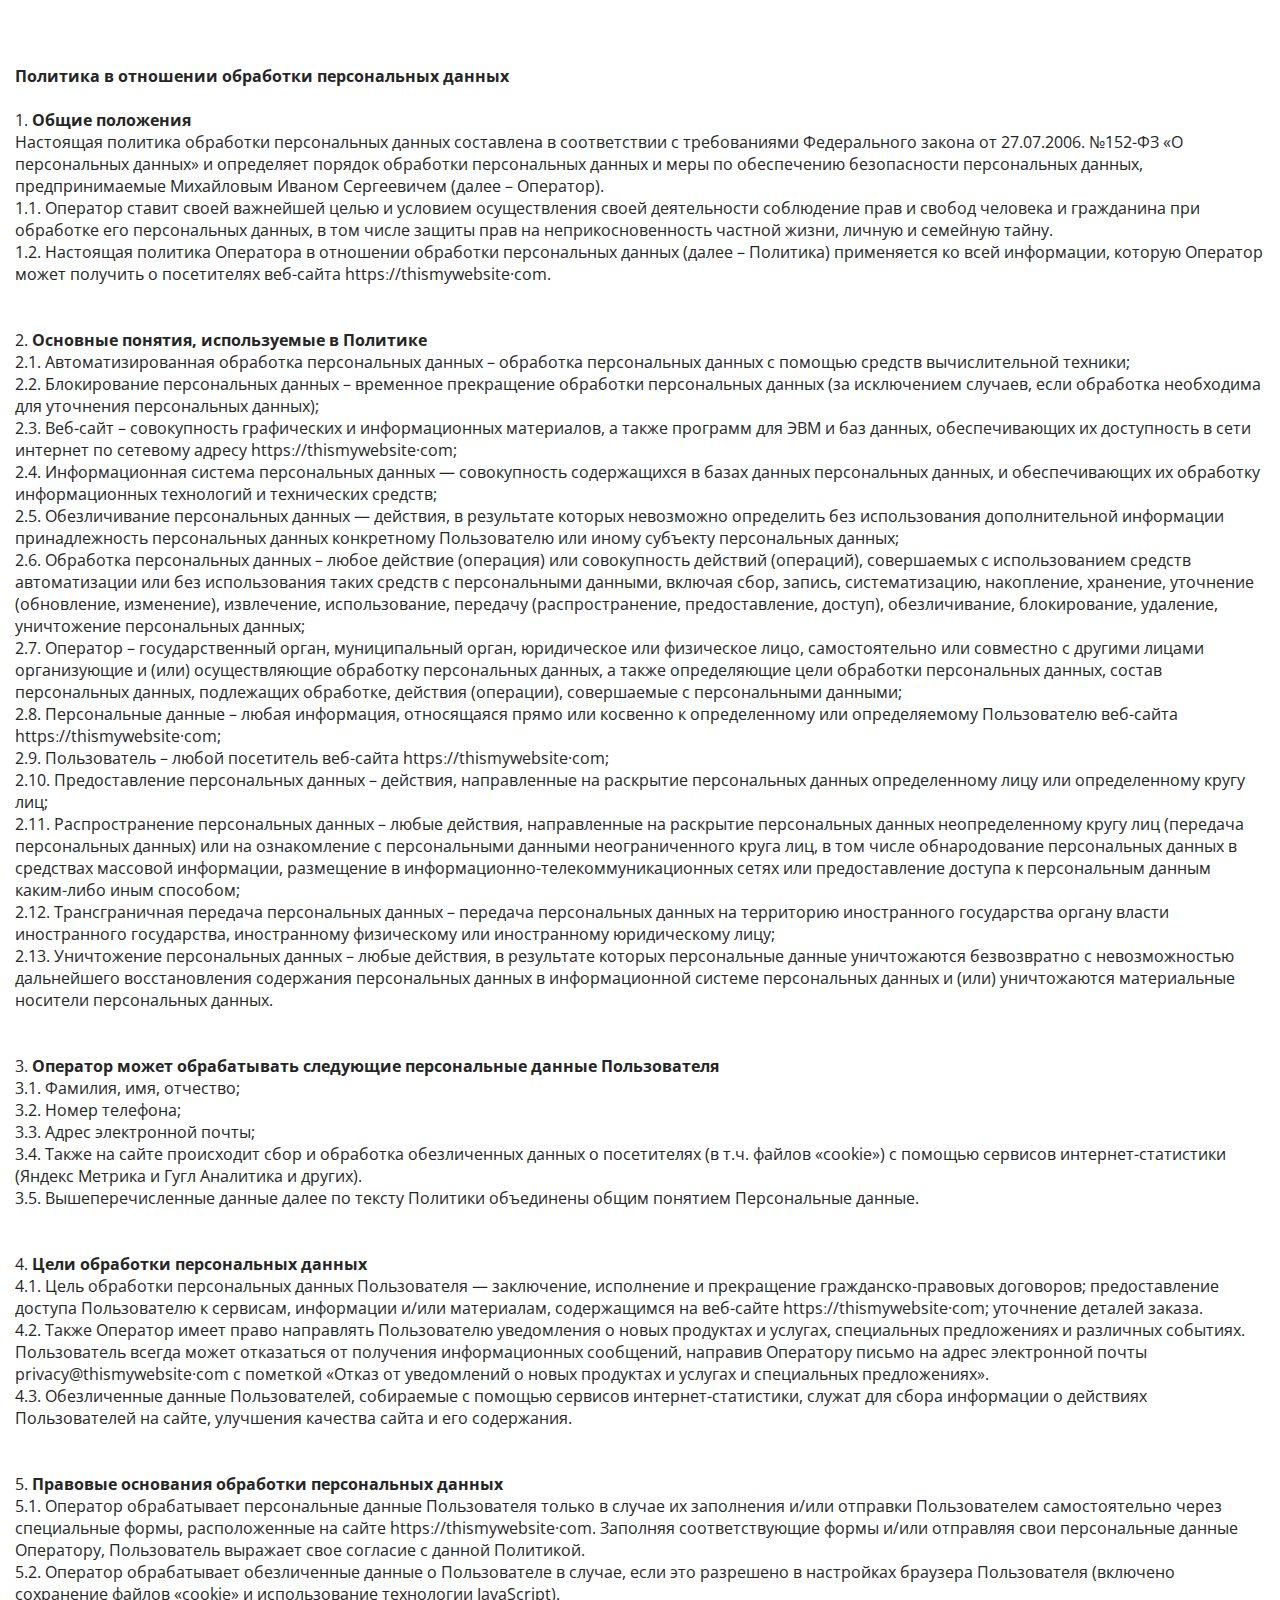
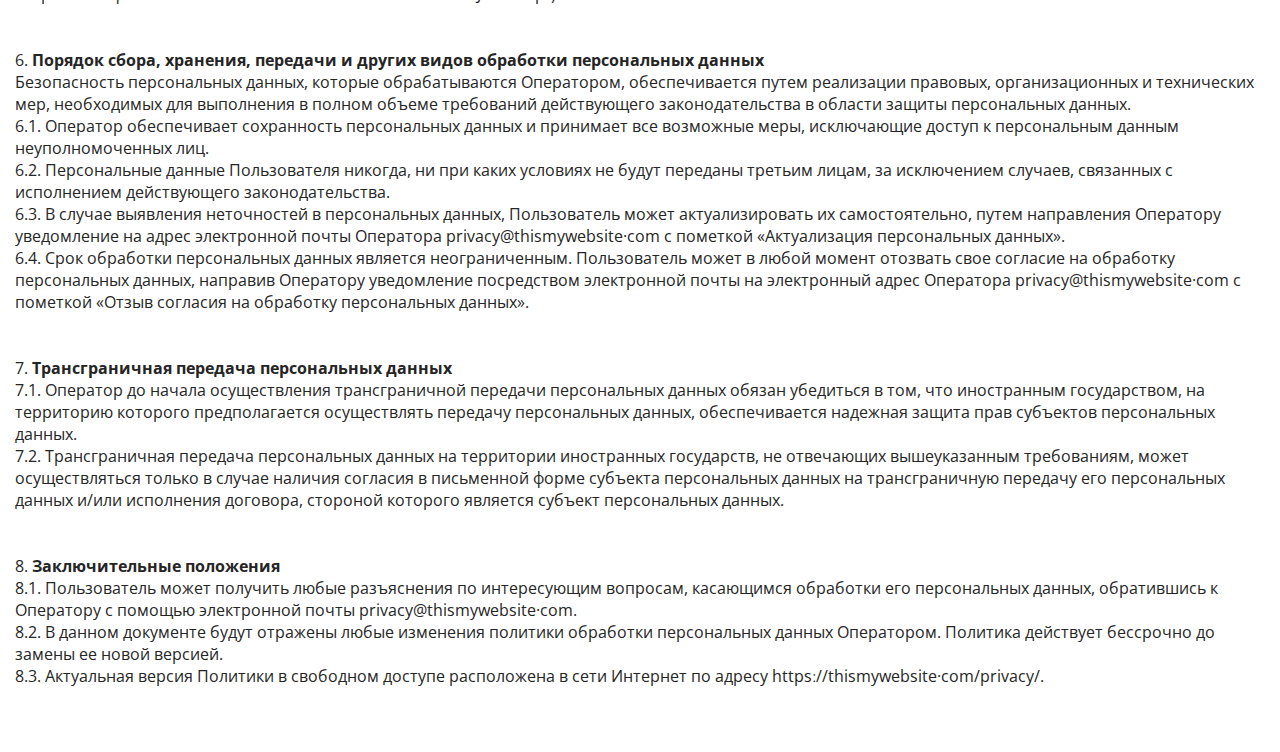
<file: pages/policy.html>
<!DOCTYPE html>
<html lang="en">
<head>
    <meta charset="UTF-8">
    <meta name="viewport" content="width=device-width, initial-scale=1.0">
    <link rel="stylesheet" href="../css/style.css">
    <title>Политика в отношении обработки персональных данных</title>
</head>
<body class="policy-body">
    <p class="p__container">
        <b>
            Политика в отношении обработки персональных данных <br> <br>
        </b>
        1. <b>Общие положения</b> <br>
        Настоящая политика обработки персональных данных составлена в соответствии с требованиями Федерального закона от 27.07.2006. №152-ФЗ «О персональных данных» и определяет порядок обработки персональных данных и меры по обеспечению безопасности персональных данных, предпринимаемые Михайловым Иваном Сергеевичем (далее – Оператор). <br>
        1.1. Оператор ставит своей важнейшей целью и условием осуществления своей деятельности соблюдение прав и свобод человека и гражданина при обработке его персональных данных, в том числе защиты прав на неприкосновенность частной жизни, личную и семейную тайну. <br>
        1.2. Настоящая политика Оператора в отношении обработки персональных данных (далее – Политика) применяется ко всей информации, которую Оператор может получить о посетителях веб-сайта httpsː//thismywebsite·com. <br>
        <br> <br>
        2. <b>Основные понятия, используемые в Политике</b> <br>
        2.1. Автоматизированная обработка персональных данных – обработка персональных данных с помощью средств вычислительной техники; <br>
        2.2. Блокирование персональных данных – временное прекращение обработки персональных данных (за исключением случаев, если обработка необходима для уточнения персональных данных); <br>
        2.3. Веб-сайт – совокупность графических и информационных материалов, а также программ для ЭВМ и баз данных, обеспечивающих их доступность в сети интернет по сетевому адресу httpsː//thismywebsite·com; <br>
        2.4. Информационная система персональных данных — совокупность содержащихся в базах данных персональных данных, и обеспечивающих их обработку информационных технологий и технических средств; <br>
        2.5. Обезличивание персональных данных — действия, в результате которых невозможно определить без использования дополнительной информации принадлежность персональных данных конкретному Пользователю или иному субъекту персональных данных; <br>
        2.6. Обработка персональных данных – любое действие (операция) или совокупность действий (операций), совершаемых с использованием средств автоматизации или без использования таких средств с персональными данными, включая сбор, запись, систематизацию, накопление, хранение, уточнение (обновление, изменение), извлечение, использование, передачу (распространение, предоставление, доступ), обезличивание, блокирование, удаление, уничтожение персональных данных; <br>
        2.7. Оператор – государственный орган, муниципальный орган, юридическое или физическое лицо, самостоятельно или совместно с другими лицами организующие и (или) осуществляющие обработку персональных данных, а также определяющие цели обработки персональных данных, состав персональных данных, подлежащих обработке, действия (операции), совершаемые с персональными данными; <br>
        2.8. Персональные данные – любая информация, относящаяся прямо или косвенно к определенному или определяемому Пользователю веб-сайта httpsː//thismywebsite·com; <br>
        2.9. Пользователь – любой посетитель веб-сайта httpsː//thismywebsite·com; <br>
        2.10. Предоставление персональных данных – действия, направленные на раскрытие персональных данных определенному лицу или определенному кругу лиц; <br>
        2.11. Распространение персональных данных – любые действия, направленные на раскрытие персональных данных неопределенному кругу лиц (передача персональных данных) или на ознакомление с персональными данными неограниченного круга лиц, в том числе обнародование персональных данных в средствах массовой информации, размещение в информационно-телекоммуникационных сетях или предоставление доступа к персональным данным каким-либо иным способом; <br>
        2.12. Трансграничная передача персональных данных – передача персональных данных на территорию иностранного государства органу власти иностранного государства, иностранному физическому или иностранному юридическому лицу; <br>
        2.13. Уничтожение персональных данных – любые действия, в результате которых персональные данные уничтожаются безвозвратно с невозможностью дальнейшего восстановления содержания персональных данных в информационной системе персональных данных и (или) уничтожаются материальные носители персональных данных. <br>
        <br> <br>
        3. <b>Оператор может обрабатывать следующие персональные данные Пользователя</b> <br>
        3.1. Фамилия, имя, отчество; <br>
        3.2. Номер телефона; <br>
        3.3. Адрес электронной почты; <br>
        3.4. Также на сайте происходит сбор и обработка обезличенных данных о посетителях (в т.ч. файлов «cookie») с помощью сервисов интернет-статистики (Яндекс Метрика и Гугл Аналитика и других). <br>
        3.5. Вышеперечисленные данные далее по тексту Политики объединены общим понятием Персональные данные. <br>
        <br> <br>
        4. <b>Цели обработки персональных данных</b> <br>
        4.1. Цель обработки персональных данных Пользователя — заключение, исполнение и прекращение гражданско-правовых договоров; предоставление доступа Пользователю к сервисам, информации и/или материалам, содержащимся на веб-сайте httpsː//thismywebsite·com; уточнение деталей заказа. <br>
        4.2. Также Оператор имеет право направлять Пользователю уведомления о новых продуктах и услугах, специальных предложениях и различных событиях. Пользователь всегда может отказаться от получения информационных сообщений, направив Оператору письмо на адрес электронной почты privacy@thismywebsite·com с пометкой «Отказ от уведомлений о новых продуктах и услугах и специальных предложениях». <br>
        4.3. Обезличенные данные Пользователей, собираемые с помощью сервисов интернет-статистики, служат для сбора информации о действиях Пользователей на сайте, улучшения качества сайта и его содержания. <br>
        <br> <br>
        5. <b>Правовые основания обработки персональных данных</b> <br>
        5.1. Оператор обрабатывает персональные данные Пользователя только в случае их заполнения и/или отправки Пользователем самостоятельно через специальные формы, расположенные на сайте httpsː//thismywebsite·com. Заполняя соответствующие формы и/или отправляя свои персональные данные Оператору, Пользователь выражает свое согласие с данной Политикой. <br>
        5.2. Оператор обрабатывает обезличенные данные о Пользователе в случае, если это разрешено в настройках браузера Пользователя (включено сохранение файлов «cookie» и использование технологии JavaScript). <br>
        <br> <br>
        6. <b>Порядок сбора, хранения, передачи и других видов обработки персональных данных</b> <br>
        Безопасность персональных данных, которые обрабатываются Оператором, обеспечивается путем реализации правовых, организационных и технических мер, необходимых для выполнения в полном объеме требований действующего законодательства в области защиты персональных данных. <br>
        6.1. Оператор обеспечивает сохранность персональных данных и принимает все возможные меры, исключающие доступ к персональным данным неуполномоченных лиц. <br>
        6.2. Персональные данные Пользователя никогда, ни при каких условиях не будут переданы третьим лицам, за исключением случаев, связанных с исполнением действующего законодательства. <br>
        6.3. В случае выявления неточностей в персональных данных, Пользователь может актуализировать их самостоятельно, путем направления Оператору уведомление на адрес электронной почты Оператора privacy@thismywebsite·com с пометкой «Актуализация персональных данных». <br>
        6.4. Срок обработки персональных данных является неограниченным. Пользователь может в любой момент отозвать свое согласие на обработку персональных данных, направив Оператору уведомление посредством электронной почты на электронный адрес Оператора privacy@thismywebsite·com с пометкой «Отзыв согласия на обработку персональных данных». <br>
        <br> <br>
        7. <b>Трансграничная передача персональных данных</b> <br>
        7.1. Оператор до начала осуществления трансграничной передачи персональных данных обязан убедиться в том, что иностранным государством, на территорию которого предполагается осуществлять передачу персональных данных, обеспечивается надежная защита прав субъектов персональных данных. <br>
        7.2. Трансграничная передача персональных данных на территории иностранных государств, не отвечающих вышеуказанным требованиям, может осуществляться только в случае наличия согласия в письменной форме субъекта персональных данных на трансграничную передачу его персональных данных и/или исполнения договора, стороной которого является субъект персональных данных. <br>
         <br> <br>
        8. <b>Заключительные положения</b> <br>
        8.1. Пользователь может получить любые разъяснения по интересующим вопросам, касающимся обработки его персональных данных, обратившись к Оператору с помощью электронной почты privacy@thismywebsite·com. <br>
        8.2. В данном документе будут отражены любые изменения политики обработки персональных данных Оператором. Политика действует бессрочно до замены ее новой версией. <br>
        8.3. Актуальная версия Политики в свободном доступе расположена в сети Интернет по адресу httpsː//thismywebsite·com/privacy/. <br>
    </p class="p__container">
</body>
</html>
</file>
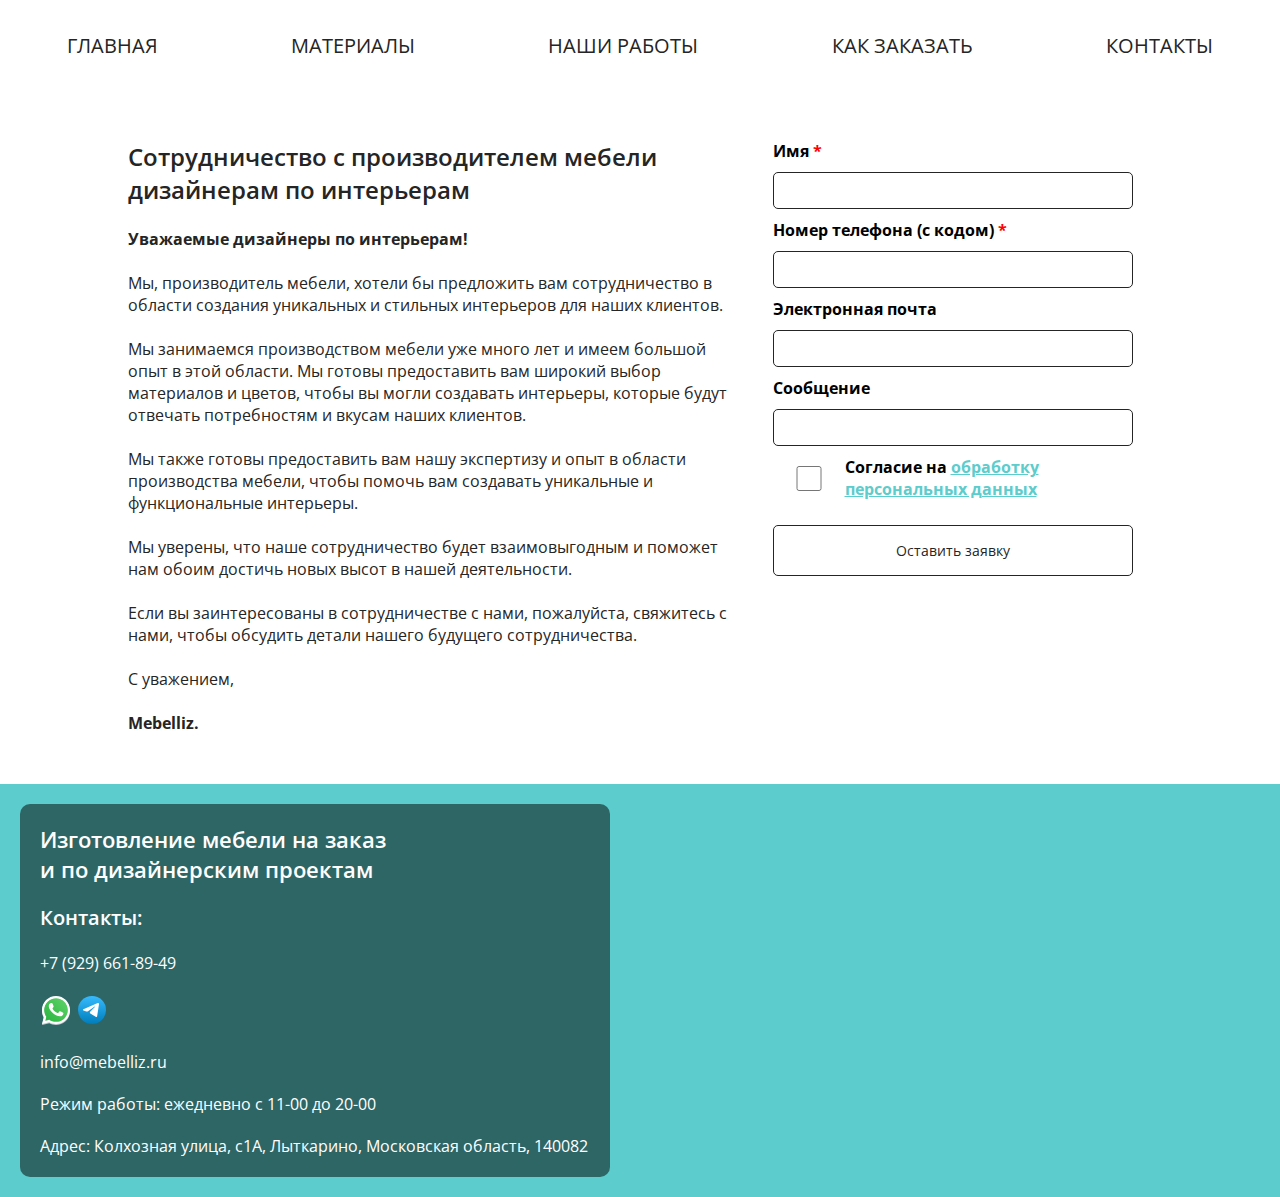
<file: pages/designersPage/for-designers.html>
<!DOCTYPE html>
<html lang="ru">
<head>
	<meta charset="UTF-8">
	<meta http-equiv="X-UA-Compatible" content="IE=edge">
	<meta name="viewport" content="width=device-width, initial-scale=1.0">
	<link rel="shortcut icon" href="../../icons/letter-m.ico" type="image/x-icon">
	<link rel="stylesheet" href="./style.css">
	<title>Mebelliz - сотрудничество</title>
</head>
<body>
	<div id="hamburger-btn"><img src="../../../icons/hamburger.svg" alt=""></div>
	<header>
		<div class="header">
			<!-- <ul class="navbar navbar__container>
				<li class="navbar-item">
				<div class="navbar-logotype">
					<div class="logo-text">
						<a href="../../index.html">
							<h2>Mebelliz</h2>
						</a>
					</div>
				</div>
				</li>
				<li class="navbar-item">
					<a href="../../index.html#catalogue" id="catalogue-link">Каталог</a>
				</li>
				<li class="navbar-item">
					<p>
						Отвечаем на звонки <br> <span>с 9:00 до 21:00</span> <br> без выходных
					</p>
				</li>
				<li class="navbar-item">
					<a href="#"><img src="../../icons/whatsapp.svg" alt=""></a>
					<a href="#"><img src="../../icons/telegram.svg" alt=""></a>
					<a href="mailto:info@mebelliz.ru"><img src="../../icons/mail.svg" alt=""></a>

				</li>
				<li class="navbar-item">
					<a href="tel:+79296618949">+7 (929) 661-89-49</a>
					<a class="callback-show" href="#">Вам перезвонить?</a>
				</li>
			</ul> -->
			<ul class="menu menu__container">
				<li class="menu-link"><a href="../../index.html">Главная</a></li>
				<li class="menu-link"><a href="../../index.html#materials_app">Материалы</a></li>
				<li class="menu-link"><a href="../../index.html#catalogue">Наши работы</a></li>
				<li class="menu-link"><a href="../../index.html#steps">Как заказать</a></li>
				<li class="menu-link"><a href="#contacts">Контакты</a></li>
			</ul>
		</div>
	</header>
	<main>
		<section class="designers designers__container">
			<div class="info-block">
				<h1>Сотрудничество с производителем мебели <br> дизайнерам по интерьерам</h1>
				<br>
				<p><strong>Уважаемые дизайнеры по интерьерам!</strong>
					<br><br>
					Мы, производитель мебели, хотели бы предложить вам сотрудничество в области создания уникальных и стильных интерьеров для наших клиентов.
					<br><br>
					Мы занимаемся производством мебели уже много лет и имеем большой опыт в этой области. Мы готовы предоставить вам широкий выбор материалов и цветов, чтобы вы могли создавать интерьеры, которые будут отвечать потребностям и вкусам наших клиентов.
					<br><br>
					Мы также готовы предоставить вам нашу экспертизу и опыт в области производства мебели, чтобы помочь вам создавать уникальные и функциональные интерьеры.
					<br><br>
					Мы уверены, что наше сотрудничество будет взаимовыгодным и поможет нам обоим достичь новых высот в нашей деятельности.
					<br><br>
					Если вы заинтересованы в сотрудничестве с нами, пожалуйста, свяжитесь с нами, чтобы обсудить детали нашего будущего сотрудничества.
					<br><br>
					С уважением, <br><br>
					<strong>Mebelliz.</strong>
				</p>
			</div>
			<form id="callback" class="callback-form">
				<div class="form-call">
					<div>
						<label>Имя <span>*</span></label>
						<input type='text' name="client-name" id="client-name" required>
					</div>
					<div>
						<label>Номер телефона (с кодом) <span>*</span></label>
						<input type="phone" name="client-phone" id="client-phone" required>
					</div>
					<div>
						<label>Электронная почта</label>
						<input type="mail" name="client-mail" id="client-mail">
					</div>
					<div>
						<label>Сообщение</label>
						<input name="client-request" id="client-request">
					</div>
					<div class="personal_agree">
						<input class="check_agree" required type="checkbox">
						<label>Согласие на <a class="agreement_link" href="../policy.html">обработку персональных данных</a></label>
					</div>
					<input id="callback-send" class="bot-send-mail" type='submit' value='Оставить заявку'>
				</div>
			</form>
		</section>
	</main>
	<footer id="contacts">
		<div class="wrapper-footer">
			<div class="footer footer__container">
				<div class="contacts">
					<h2>Изготовление мебели на заказ <br> и по дизайнерским проектам</h2>

					<h4>Контакты:</h4>
					<a href="tel:+79296618949">+7 (929) 661-89-49</a>
					<div class="social-footer">
						<a href="#"><img src="../../icons/whatsapp.svg" alt=""></a>
						<a href="#"><img src="../../icons/telegram.svg" alt=""></a>
					</div>
					<a href="mailto:info@mebelliz.ru">info@mebelliz.ru</a>
					<p><span>Режим работы:</span> ежедневно с 11-00 до 20-00</p>
					<p><span>Адрес: </span><a href="https://yandex.ru/maps/-/CLTXmws">Колхозная улица, с1А, Лыткарино, Московская область, 140082</a></p>
				</div>
			</div>
		</div>
	</footer>

	<script src="../../js/jquery.js"></script>
	<script src="./script.js"></script>

</body>
</html>
</file>
<file: css/style.css>
/*Imports*/
@import url(https://fonts.googleapis.com/css?family=Open+Sans:300,regular,500,600,700,800);

@import url(./headerFooter.css);
@import url(./callback.css);
@import url(./responsive.css);

:root {
	--main-color: #5CCCCC;
	--main-hover-color: #006561;
	--main-black-color: #252525;
}


.hero {
	display: grid;
	grid-template-columns: .8fr .2fr;
	height: 700px;
	align-items: center;
	padding: 0 25px;
}

.hero-block {
	display: flex;
	flex-direction: column;
	justify-content: space-between;
	height: 80%;
}

.title {
	font-weight: 800;
	font-size: 52px;
	line-height: 115%;
}

.title span {
	color: var(--main-color);
}

.hero-info {
	display: flex;
	flex-direction: column;
	row-gap: 15px;
}

.hero-descr {
	font-size: 28px;
	font-weight: 600;
}

.hero-descr span {
	color: var(--main-color);
}

.hero-info-item {
	display: grid;
	grid-template-columns: 0.1fr 1fr;
	column-gap: 15px;
}

.hero-info-item p {
	font-size: 22px;
	line-height: 137%;
}

.hero-info-item p span {
	font-weight: 700;
	color: var(--main-color)
}

.hero-feedback-form {
	display: flex;
	flex-direction: column;
	align-items: center;
	padding: 15px;
	gap: 12px;
	width: 491px;
	background: #FFFFFF;
	box-shadow: 0px 0px 23px rgba(148, 148, 148, 0.17);
	border-radius: 10px;
}

.hero-feedback-form h3 {
	font-weight: 800;
	font-size: 24px;
	line-height: 137%;
	color: var(--main-color)
}

.hero-feedback-form p {
	font-weight: 600;
	font-size: 18px;
	line-height: 137%;
}

.hero-feedback-form p span {
	color: var(--main-color)
}

.inputs {
	display: flex;
}

.inputs input {
	height: 54px;
	width: 245px;
	left: 0px;
	top: 0px;
	padding: 10px;
	background: #FFFFFF;
	border: 1px solid var(--main-color);
	border-radius: 5px 0 0 5px;
	font-weight: 400;
	font-size: 15px;
	line-height: 100%;
}

.inputs button {
	border-radius: 0 5px 5px 0;
}

.features {
	display: flex;
	margin: 80px auto;
	gap: 25px;
	flex-direction: column;
	align-items: center;
	padding: 20px 0;
}

.feat-tabs {
	display: flex;
	gap: 25px;
	flex-wrap: wrap;
	justify-content: center;
}

.feat-tab {
	display: flex;
	flex-direction: column;
	justify-content: center;
	align-items: center;
	padding: 35px;
	gap: 10px;

	width: 253px;
	height: 189px;

	background: #FFFFFF;
	box-shadow: 0px 0px 23px rgba(148, 148, 148, 0.17);
	border-radius: 10px;

	font-weight: 400;
	font-size: 20px;
	line-height: 137%;

	text-align: center;
}

.categories-wrapper {
	background-image: url(../img/prod-bg.jpg);
	background-size: contain;
}

.steps-wrapper {
	background-image: url(../img/steps-bg.png);
	background-size: cover;
}


.categories h2,
.find-model h2,
.steps h2,
.why-us h2,
.mat h2 {
	position: relative;
}

.categories h2::after,
.find-model h2::after,
.steps h2::after,
.why-us h2::after,
.mat h2::after {
	position: absolute;
	content: '';
	width: 75px;
	height: 10px;
	background-color: var(--main-color);
	bottom: -30px;
	left: 0;
}


#categories_app {
	margin: 80px auto;
	display: flex;
	flex-wrap: wrap;
	justify-content: center;
	gap: 50px;
}

.categories_app-item,
.materials-item {
	width: 25%;
	display: flex;
	flex-direction: column;
	gap: 18px;
	background: #FFFFFF;
	box-shadow: 0px 4px 20px rgba(150, 150, 150, 0.25);
	border-radius: 15px;
	flex-shrink: 0;
}

.categories_app-item img,
.materials-item img {
	width: 100%;
	border-radius: 15px 15px 0px 0px;
}

.materials-item {
	position: relative;
	height: fit-content;
	width: 75%;
	display: grid;
	grid-template-columns: repeat(2, 1fr);
	align-items: center;
	padding: 10px 0;
}

.materials-item:nth-child(even) {
	background-color: var(--main-color);
}

.material-name {
	align-self: center;
	justify-self: center;
	font-size: 2.5em;
	text-align: center;
}

.material-descr p {
	padding: 25px;
	align-self: center;
	line-height: 1.5em;
	font-weight: 400;
}

.slider-container-transition {
	transition: transform 0.7s ease-in-out;
}

.item-frames {
	display: flex;
	flex-direction: column;
	align-items: flex-start;
	justify-content: center;
	padding: 10px 24px 10px 20px;
	gap: 10px;
	height: 100%;
	width: 100%;
}

.item-info-frame,
.item-btns-frame {
	width: 100%;
	display: flex;
	flex-direction: column;
	row-gap: 15px;
}

.item-info-frame p,
.item-btns-frame p {
	font-weight: 400;
	font-size: 20px;
	line-height: 115%;
}


.item-info-frame p span {
	font-weight: 600;
}

.item-btns-frame p {
	display: flex;
	width: 100%;
	align-items: center;
	column-gap: 10px;
	align-items: flex-end;
}

.item-btns-frame p span {
	font-weight: 700;
	font-size: 22px;
	line-height: 115%;
	color: var(--main-color)
}

.find-model-titles {
	height: fit-content;
	display: flex;
	flex-direction: column;
	justify-content: space-between;
	row-gap: 80px;
}

.find-model-titles p {
	font-weight: 400;
	font-size: 28px;
	line-height: 36px;
}

.find-model-titles p span {
	color: var(--main-color);
	font-weight: 700;
}

#find-collection {
	margin: 80px auto;
	display: flex;
	justify-content: center;
	flex-wrap: wrap;
	gap: 25px;
}

.model-item {
	display: flex;
	flex-direction: column;
	align-items: flex-start;
	padding: 0px 0px 20px;
	gap: 18px;

	width: 351px;
	height: fit-content;

	background: #FFFFFF;
	box-shadow: 0px 4px 20px rgba(150, 150, 150, 0.25);
	border-radius: 15px;
}

.model-item img {
	width: 100%;
	border-radius: 10px 10px 0px 0px;
}

.model-info-frame {
	display: flex;
	flex-direction: column;
	align-items: flex-start;
	padding: 0px 0px 0px 20px;
	gap: 25px;
}

.model-info-frame p:nth-child(1) {
	font-weight: 700;
	font-size: 23px;
	line-height: 137%;
}

.model-info-frame p:nth-child(2) {
	font-weight: 400;
	font-size: 18px;
	line-height: 126%;
}

.model-info-frame p:nth-child(2) span {
	font-weight: 700;
	color: var(--main-color)
}

.step,
.why-us-tab {
	display: flex;
	flex-direction: column;
	align-items: flex-start;
	padding: 0px;
	gap: 18px;

	width: 349px;
	height: 350px;

	background: #FFFFFF;
	box-shadow: 0px 4px 20px rgba(150, 150, 150, 0.25);
	border-radius: 15px;
}

.step-title,
.why-us-title {
	display: flex;
	align-items: center;
	width: 100%;
	column-gap: 15px;
	margin-left: 15px;
}

.step-title h3,
.why-us-title h3 {
	font-weight: 700;
	font-size: 18px;
	line-height: 115%;
}

.step p,
.why-us p {
	font-weight: 400;
	font-size: 14px;
	line-height: 160%;
	width: 274px;
	margin: 0 15px;
}

.steps-tabs,
.why-us-tabs {
	display: flex;
	flex-wrap: wrap;
	gap: 25px;
	justify-content: center;
	height: fit-content;
	margin: 60px auto;
}

.why-us-tab {
	height: 270px;
	width: 345px;
}

.why-us-tab p span {
	color: var(--main-color);
	font-weight: 700;
}

.wrapper-footer {
	background-color: var(--main-color);
}

.footer {
	display: grid;
	grid-template-columns: repeat(2, 1fr);
	align-items: center;
	padding: 20px;
}

.contacts a,
.contacts p,
.contacts h2,
.contacts h4 {
	color: white;
}

.contacts {
	display: flex;
	flex-direction: column;
	height: fit-content;
	justify-content: center;
	row-gap: 20px;
	width: calc(100% - 30px);
	background-color: rgba(0, 0, 0, 0.5);
	padding: 20px;
	border-radius: 10px;
}

.contacts h2 {
	font-weight: 600;
	font-size: 22px;
	line-height: 137%;
}

.contacts h4 {
	font-weight: 600;
	font-size: 20px;
	line-height: 137%;
}

.quest {
	display: flex;
	flex-direction: row;
	align-items: center;
	padding: 30px 20px;
	gap: 18px;

	width: 254px;
	height: 135px;

	background: #FFFFFF;
	box-shadow: 0px 4px 20px rgba(150, 150, 150, 0.25);
	border-radius: 15px;

	justify-content: center;
}

.quest p {
	font-weight: 600;
	font-size: 15px;
	line-height: 25px;
}


.questions .title {
	text-align: center;
}

.questions-block {
	height: 338px;
	margin: 80px auto;
	display: grid;
	grid-template-columns: repeat(3, 1fr);
	align-items: center;
	justify-items: center;
	width: 80%;
	justify-content: center;
}

.quest:nth-child(2) {
	grid-row: 1 / 1;
}

.quest:nth-child(3) {
	grid-row: 2 / 3;
}

.quest:nth-child(1) {
	grid-row: 1/3;
	grid-column: 3 / -2;
}

.designer {
	display: flex;
	flex-direction: column;
	align-items: center;
	padding: 0px;
	gap: 28px;

	width: 267px;
	height: 318px;

	grid-row: 1/3;
	grid-column: 2/-3;

	font-weight: 800;
	font-size: 20px;
	line-height: 115%;
}

.designer p {
	font-size: 24px;
	font-weight: 400;
}

.designer span {
	color: var(--main-color)
}

.designer img {
	width: 100%;
}

.materials {
	width: 100%;
	display: flex;
	margin: 80px auto;
	flex-wrap: wrap;
	gap: 20px;
	justify-content: center;
}

.materials-short {
	display: flex;
	gap: 25px;
	font-size: 20px;
	line-height: 115%;
	margin: 20px auto 80px auto;
	transition: opacity 0.3s ease-in-out;
	padding: 0 20px;
	flex-wrap: wrap;
}

#material_other {
	padding: 0 20px;
}

#material_other,
#catalogue-link {
	font-size: 24px;
	color: var(--main-color);
}

.material-short_hidden {
	opacity: 0;
}

.subtitle {
	font-size: 1.5em;
	text-align: center;
	padding: 0 20px;
}

#up {
	position: fixed;
	bottom: 50px;
	right: 50px;
	cursor: pointer;
	width: fit-content;
	height: fit-content;

	background-color: white;
	width: 50px;
	height: 50px;
	display: flex;
	align-items: center;
	justify-content: center;
	border-radius: 50%;

	z-index: 20;
}

.policy-body p {
	margin: 50px auto;
	background-color: rgba(255, 255, 255, 0.5);
	padding: 15px;
	border-radius: 15px;
}


@media (max-width: 1024px) {
	.designers {
		grid-template-columns: 1fr;
		gap: 50px;
		padding: 0 25px;
	}
}

@media (max-width: 768px) {
	.materials-item {
		grid-template-columns: 1fr;
	}
	.hero {
		grid-template-columns: 1fr;
	}
	.title {
		font-size: 48px;
	}
}

@media (max-width: 426px) {
	.header {
		background-color: white;
	}

	.navbar {
		grid-template-columns: repeat(2, 1fr);
	}

	.navbar-item::after,
	.navbar-item::before {
		display: none;
	}

	.navbar-item:nth-child(3) img {
		height: 50%;
	}

	.navbar-logotype img {
		height: 50%;
		align-self: center;
	}

	.title {
		font-size: 36px;
	}

	.hero {
		grid-template-columns: 1fr;
		justify-items: center;
	}

	.hero-feedback-form {
		width: 381px;
		height: fit-content;
	}

	.inputs {
		flex-direction: column;
		row-gap: 10px;
	}

	.inputs input {
		border-radius: 5px;
	}

	.inputs button {
		border-radius: 5px;
	}

	.feat-tab {
		width: 165px;
		font-size: 16px;
		line-height: 20px;
	}

	.features {
		width: 100%;
		display: grid;
		grid-template-columns: 1fr;
		justify-items: center;
	}

	.feat-tab:nth-child(1),
	.feat-tab:nth-child(3) {
		justify-self: flex-end;
	}

	.feat-tab:nth-child(2),
	.feat-tab:nth-child(4) {
		justify-self: flex-start;
	}

	#prod-collection {
		flex-wrap: wrap;
		justify-content: center;
	}

	#prev,
	#next {
		display: none;
	}

	.model-item {
		width: 361px;
	}

	.quest:nth-child(2) {
		display: none;
	}

	.quest:nth-child(1) {
		display: none;
	}

	.questions-block {
		grid-template-columns: 1fr;
		height: fit-content;

	}

	.designer img {
		grid-column: 1/2;
		grid-row: 1/2;
	}

	.quest:nth-child(3) {
		grid-row: 2/3;
		grid-column: 1/2;
		height: 75px;
	}

	.designer {
		height: 471px;
	}

	.questions .title {
		text-align: left;
	}

	.footer {
		grid-template-columns: 1fr;
		row-gap: 30px;
		justify-items: center;
	}

	.navbar-item:nth-child(3) {
		flex-direction: row-reverse;
	}

	.materials-item {
		grid-template-columns: 1fr;
	}

	.categories_app-item {
		width: 90%;
	}

}
</file>
<file: pages/designersPage/style.css>
/*Imports*/
@import url(https://fonts.googleapis.com/css?family=Open+Sans:300,regular,500,600,700,800);
@import url(../../../css/headerFooter.css);
@import url(../../../css/responsive.css);

:root {
	--main-color: #5CCCCC;
	--main-hover-color: #006561;
	--main-black-color: #252525;
}
.designers {
	display: grid;
	grid-template-columns: 600px 400px;
	width: fit-content;
	height: fit-content;
	margin: 50px auto;
	column-gap: 25px;
}

.designers h1 {
	font-size: 24px;
	font-weight: 600;
}

.callback-form {
	width: 100%;
}

.form-call {
	width: 100%;
	display: flex;
	flex-direction: column;
	padding: 0 20px;
	box-sizing: border-box;
	row-gap: 10px;
}

.form-zvonok div {
	padding: 15px 0;
}

.bot-send-mail {
	box-sizing: border-box;
	width: 100%;
}

.form-call label,
.form-call input {
	display: block;
	width: 100%;
	box-sizing: border-box;
}

.form-call label {
	margin-bottom: 5px;
	font-weight: bold;
}

.form-call input {
	padding: 10px 15px;
	margin-top: 10px;
	border: 1px solid var(--main-black-color);
	border-radius: 5px;
}

.form-call label span {
	color: red;
}

.form-call .bot-send-mail {
	font-family: 'Open Sans';
	font-size: 14px;
	padding: 15px;
	margin-top: 10px;
	background: none;
	border: none;
	color: #252525;
	cursor: pointer;
	border: 1px var(--main-black-color) solid;
	border-radius: 5px;
}

.callback-form textarea {
	width: 100%;
	resize: none;
	padding: 10px 15px;
	margin-top: 10px;
	border: 1px solid var(--main-black-color);
	border-radius: 5px;
	height: 250px;
}

#catalogue-link {
	font-size: 24px;
	color: var(--main-color);
}

.wrapper-footer {
	background-color: var(--main-color);
}

/* .footer {
	display: grid;
	grid-template-columns: repeat(2, 1fr);
	align-items: center;
	padding: 20px 0;
} */

.contacts a,
.contacts p,
.contacts h2,
.contacts h4 {
	color: white;
}

.contacts {
	display: flex;
	flex-direction: column;
	height: fit-content;
	justify-content: center;
	row-gap: 20px;
	width: calc(100% - 30px);
	background-color: rgba(0, 0, 0, 0.5);
	padding: 20px;
	border-radius: 10px;
}

.contacts h2 {
	font-weight: 600;
	font-size: 22px;
	line-height: 137%;
}

.contacts h4 {
	font-weight: 600;
	font-size: 20px;
	line-height: 137%;
}

.personal_agree {
	display: grid;
	grid-template-columns: 0.2fr 0.8fr;
}

.check_agree {
	width: 25px;
	height: 25px;
}

.agreement_link {
	color: #5CCCCC;
	text-decoration: underline;
}


@media (max-width: 1024px) {
	.designers {
		grid-template-columns: 1fr;
		gap: 50px;
		padding: 0 25px;
	}
}
</file>
